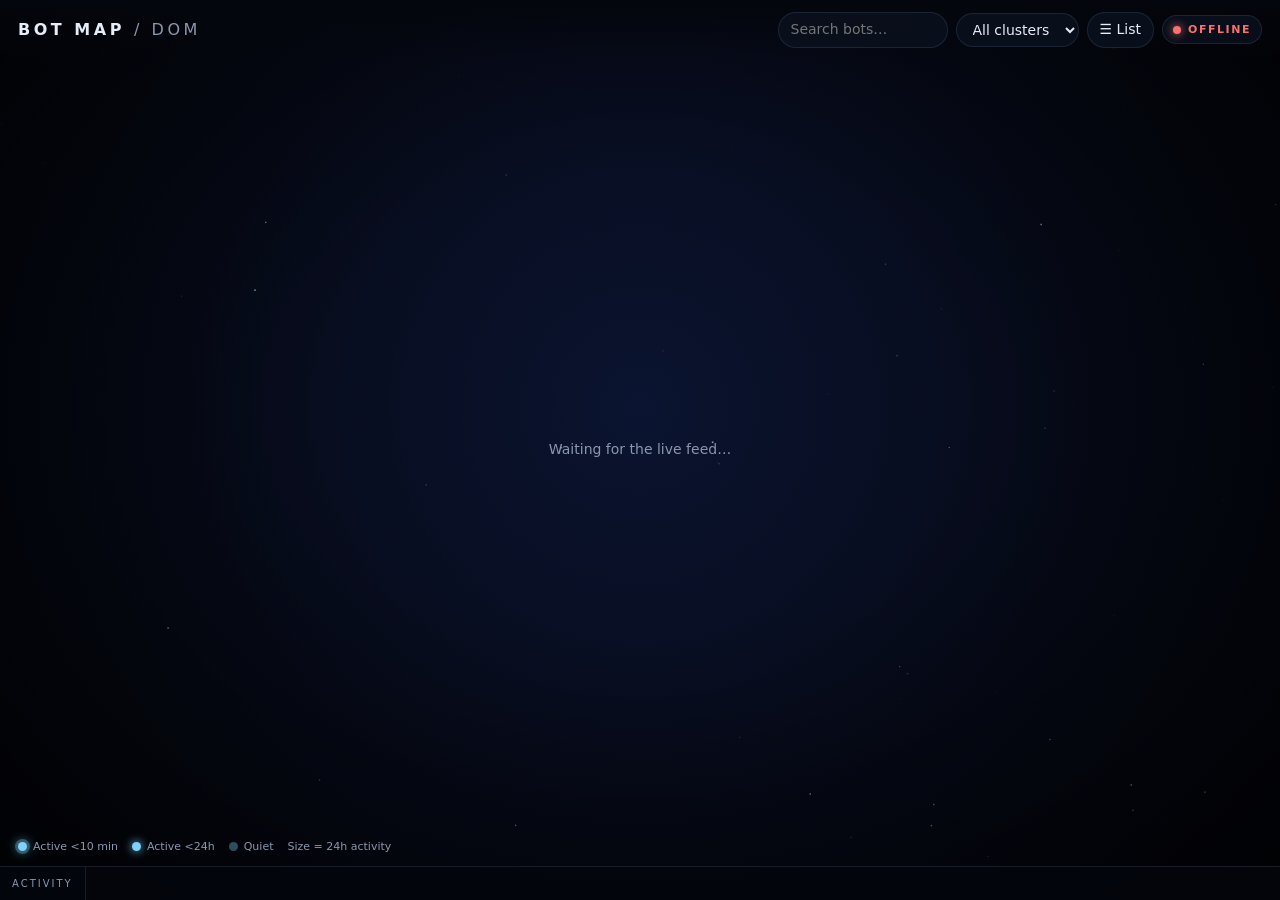
<file: index.html>
<!doctype html>
<html lang="en"><head>
<meta charset="utf-8"><meta name="viewport" content="width=device-width,initial-scale=1,viewport-fit=cover">
<meta name="robots" content="noindex,nofollow,noarchive">
<meta name="theme-color" content="#04060d">
<title>Live Bot Map</title>
<link rel="stylesheet" href="style.css">
</head><body>
<canvas id="stars"></canvas><div class="vignette"></div>
<header>
  <h1>Bot Map <span>/ Dom</span></h1>
  <div class="stats" id="stats"></div>
  <div class="spacer"></div>
  <div class="controls">
    <input id="q" type="search" placeholder="Search bots…" aria-label="Search bots">
    <select id="cluster" aria-label="Cluster filter"><option value="">All clusters</option></select>
    <a class="btn" href="list.html" data-keep>☰ List</a>
    <span class="live" id="live"><i></i>LOADING</span>
  </div>
</header>
<svg id="map" preserveAspectRatio="xMidYMid meet"></svg>
<div class="err" id="msg"></div>
<div id="tip"></div>
<div class="legend"><span class="p"><i></i>Active &lt;10 min</span><span class="g"><i></i>Active &lt;24h</span><span class="d"><i></i>Quiet</span><span>Size = 24h activity</span></div>
<div class="ticker" id="ticker"></div>
<script src="config.js"></script><script src="common.js"></script><script src="stars.js"></script><script src="map.js"></script>
</body></html>
</file>
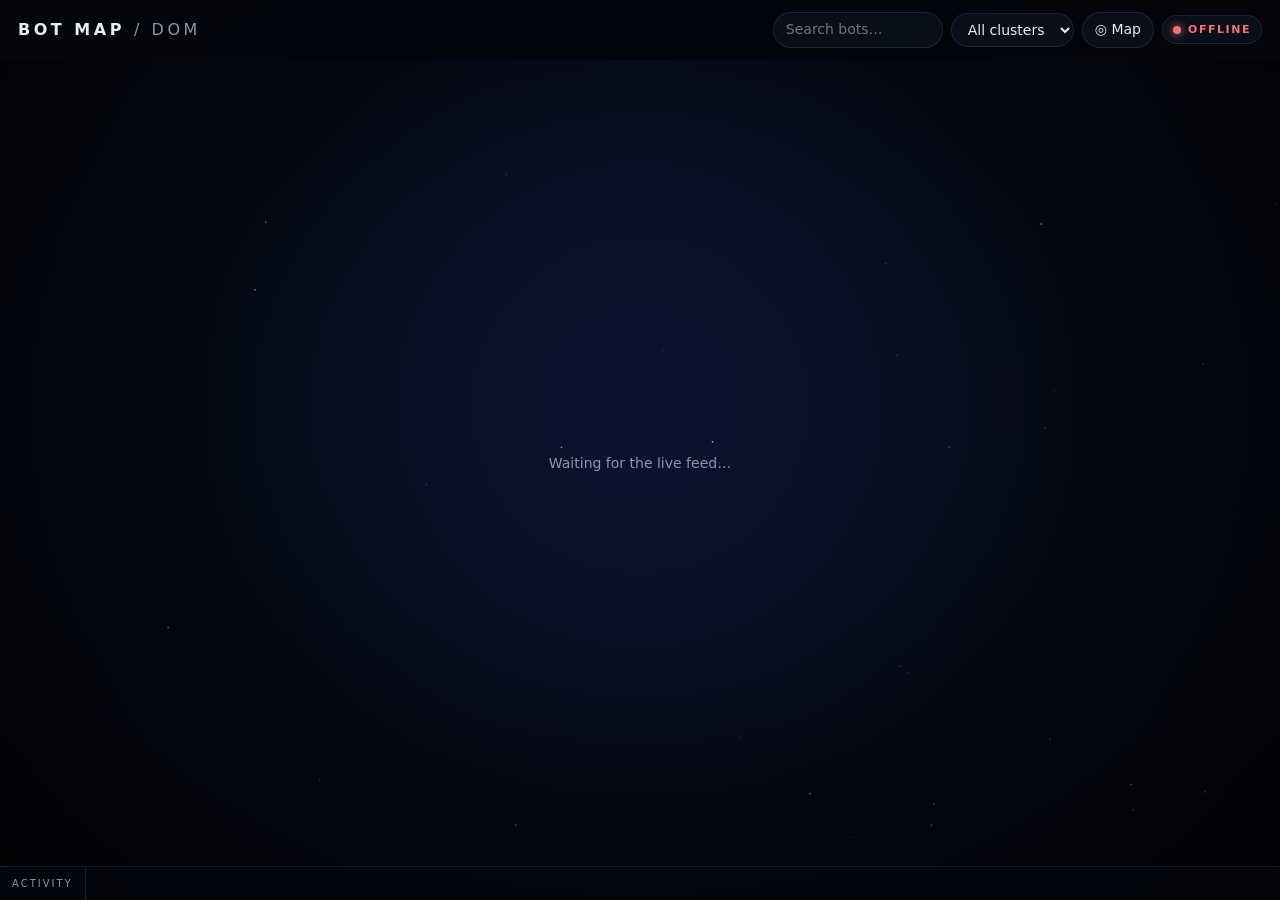
<file: list.html>
<!doctype html>
<html lang="en"><head>
<meta charset="utf-8"><meta name="viewport" content="width=device-width,initial-scale=1,viewport-fit=cover">
<meta name="robots" content="noindex,nofollow,noarchive">
<meta name="theme-color" content="#04060d">
<title>Live Bot Map · List</title>
<link rel="stylesheet" href="style.css">
</head><body class="list">
<canvas id="stars"></canvas><div class="vignette"></div>
<header>
  <h1>Bot Map <span>/ Dom</span></h1>
  <div class="stats" id="stats"></div>
  <div class="spacer"></div>
  <div class="controls">
    <input id="q" type="search" placeholder="Search bots…" aria-label="Search bots">
    <select id="cluster" aria-label="Cluster filter"><option value="">All clusters</option></select>
    <a class="btn" href="./" data-keep>◎ Map</a>
    <span class="live" id="live"><i></i>LOADING</span>
  </div>
</header>
<main id="list"><div class="err" id="msg"></div></main>
<div class="ticker" id="ticker"></div>
<script src="config.js"></script><script src="common.js"></script><script src="stars.js"></script><script src="list.js"></script>
</body></html>
</file>
<file: style.css>
:root{--bg:#04060d;--fg:#e6edf7;--mut:#8a97ad;--line:rgba(140,170,220,.14);--panel:rgba(12,18,32,.72)}
*{box-sizing:border-box}
html,body{margin:0;height:100%;background:var(--bg);color:var(--fg);font:14px/1.4 Inter,ui-sans-serif,system-ui,-apple-system,"Segoe UI",Roboto,sans-serif;overflow:hidden}
body.list{overflow:auto}
#stars{position:fixed;inset:0;width:100%;height:100%;z-index:0}
.vignette{position:fixed;inset:0;pointer-events:none;z-index:1;background:radial-gradient(ellipse at 50% 45%,transparent 35%,rgba(0,0,0,.75) 100%)}
header{position:fixed;top:0;left:0;right:0;z-index:5;display:flex;flex-wrap:wrap;align-items:center;gap:10px 18px;padding:12px 18px;background:linear-gradient(180deg,rgba(4,6,13,.92),rgba(4,6,13,0))}
body.list header{position:sticky;background:rgba(4,6,13,.92);backdrop-filter:blur(8px)}
h1{margin:0;font-size:16px;letter-spacing:.22em;text-transform:uppercase;font-weight:700;white-space:nowrap}
h1 span{color:var(--mut);font-weight:400}
.stats{display:flex;gap:16px}
.stat{display:flex;flex-direction:column;align-items:flex-start}
.stat b{font-size:18px;font-variant-numeric:tabular-nums}
.stat span{font-size:10px;color:var(--mut);text-transform:uppercase;letter-spacing:.12em}
.spacer{flex:1}
.controls{display:flex;gap:8px;align-items:center;flex-wrap:wrap}
input,select,.btn{background:var(--panel);color:var(--fg);border:1px solid var(--line);border-radius:999px;padding:7px 12px;font:inherit;outline:none}
input{width:170px}
input:focus,select:focus{border-color:rgba(120,180,255,.6)}
.btn{text-decoration:none;cursor:pointer;white-space:nowrap}
.btn:hover{border-color:rgba(120,180,255,.6)}
.live{display:inline-flex;align-items:center;gap:7px;font-size:11px;letter-spacing:.14em;font-weight:700;padding:6px 10px;border-radius:999px;border:1px solid var(--line);background:var(--panel);white-space:nowrap}
.live i{width:8px;height:8px;border-radius:50%;background:currentColor;box-shadow:0 0 10px currentColor;animation:blink 1.6s infinite}
.live.ok{color:#4ade80}.live.warn{color:#fbbf24}.live.bad{color:#f87171}.live.bad i{animation:none}
@keyframes blink{50%{opacity:.25}}
#map{position:fixed;left:0;top:0;z-index:2;width:100%;height:100%;touch-action:manipulation}
.edge{stroke-width:1.2;fill:none;opacity:.25}
.edge.on{opacity:.75;stroke-dasharray:4 7;animation:flow 1.2s linear infinite}
.edge.glow{opacity:.45}
@keyframes flow{to{stroke-dashoffset:-22}}
.hub circle.core{fill:#0b1222;stroke-width:2}
.hub text{fill:var(--fg);font-size:15px;font-weight:700;letter-spacing:.16em;text-transform:uppercase;text-anchor:middle;paint-order:stroke;stroke:#04060d;stroke-width:5px}
.hub .halo{opacity:.18;animation:breathe 6s ease-in-out infinite}
@keyframes breathe{50%{opacity:.32}}
.node{cursor:pointer;transition:opacity .5s}
.node .dot{transition:r .8s cubic-bezier(.2,.8,.2,1),opacity .6s}
.node.dim .dot{opacity:.35}
.node.glow .dot{filter:url(#glow)}
.node.pulse .dot{filter:url(#glow2)}
.node .ring{fill:none;stroke-width:2;opacity:0}
.node.pulse .ring{animation:ring 2s ease-out infinite}
@keyframes ring{0%{opacity:.9;transform:scale(1)}100%{opacity:0;transform:scale(2.6)}}
.node .ring,.node .flash{transform-box:fill-box;transform-origin:center}
.node .flash{fill:none;stroke:#fff;stroke-width:3;opacity:0}
.node.bump .flash{animation:ring 1.2s ease-out 2}
.node text{fill:var(--fg);font-size:13px;text-anchor:middle;paint-order:stroke;stroke:#04060d;stroke-width:4px;pointer-events:none}
.node.dim text{fill:var(--mut)}
.node.faded,.edge.faded,.hub.faded{opacity:.08!important}
.node:hover .dot{stroke:#fff;stroke-width:2}
#tip{position:fixed;z-index:8;max-width:300px;padding:12px 14px;border-radius:12px;background:rgba(10,15,28,.94);border:1px solid var(--line);box-shadow:0 10px 40px rgba(0,0,0,.6);pointer-events:none;opacity:0;transform:translateY(6px);transition:opacity .15s,transform .15s}
#tip.show{opacity:1;transform:none}
#tip h3{margin:0 0 2px;font-size:15px}
#tip .cl{font-size:11px;letter-spacing:.12em;text-transform:uppercase}
#tip p{margin:8px 0;color:#c7d2e4}
#tip dl{display:grid;grid-template-columns:auto 1fr;gap:3px 10px;margin:0;font-size:12px}
#tip dt{color:var(--mut)}#tip dd{margin:0}
.ticker{position:fixed;left:0;right:0;bottom:0;z-index:5;height:34px;overflow:hidden;border-top:1px solid var(--line);background:rgba(4,6,13,.85);display:flex;align-items:center}
.ticker::before{position:relative;z-index:2;content:"ACTIVITY";flex:none;padding:0 12px;font-size:10px;letter-spacing:.2em;color:var(--mut);border-right:1px solid var(--line);height:100%;display:flex;align-items:center;background:rgba(4,6,13,.95);z-index:1}
.tk-track{display:flex;white-space:nowrap;animation:scroll 70s linear infinite}
.ticker:hover .tk-track{animation-play-state:paused}
@keyframes scroll{to{transform:translateX(-50%)}}
.tk{display:inline-flex;align-items:center;gap:7px;padding:0 22px;color:#c7d2e4;font-size:12px}
.tk i{width:7px;height:7px;border-radius:50%}
.legend{position:fixed;left:18px;bottom:46px;z-index:5;display:flex;gap:14px;font-size:11px;color:var(--mut)}
.legend span{display:inline-flex;align-items:center;gap:6px}
.legend i{width:9px;height:9px;border-radius:50%;background:#7dd3fc}
.legend .p i{box-shadow:0 0 0 3px rgba(125,211,252,.3),0 0 12px #7dd3fc}.legend .g i{box-shadow:0 0 10px #7dd3fc}.legend .d i{opacity:.35}
.err{position:fixed;top:50%;left:50%;transform:translate(-50%,-50%);z-index:6;color:var(--mut)}
/* list view */
main{position:relative;z-index:2;padding:14px 18px 60px;max-width:1200px;margin:0 auto}
.group h2{font-size:12px;letter-spacing:.2em;text-transform:uppercase;margin:22px 0 10px;display:flex;align-items:center;gap:8px}
.group h2 i{width:10px;height:10px;border-radius:50%}
.cards{display:grid;grid-template-columns:repeat(auto-fill,minmax(260px,1fr));gap:12px}
.card{background:var(--panel);border:1px solid var(--line);border-radius:14px;padding:14px;position:relative;overflow:hidden;transition:border-color .4s,box-shadow .4s}
.card.pulse{box-shadow:0 0 0 1px var(--c),0 0 24px -6px var(--c)}
.card.dim{opacity:.6}
.card h3{margin:0 0 4px;font-size:15px;display:flex;align-items:center;gap:8px}
.card h3 i{width:9px;height:9px;border-radius:50%;background:var(--c)}
.card.pulse h3 i{animation:blink 1.2s infinite;box-shadow:0 0 10px var(--c)}
.card p{margin:6px 0 10px;color:#c7d2e4;font-size:13px}
.card .meta{display:flex;gap:12px;font-size:12px;color:var(--mut);flex-wrap:wrap}
.card .meta b{color:var(--fg);font-weight:600}
.card.bump{animation:cardbump 1.4s}
@keyframes cardbump{30%{border-color:#fff}}
@media (max-width:720px){
  header{padding:10px 12px;gap:8px 12px}
  h1{font-size:13px;letter-spacing:.14em}
  .stats{gap:12px;order:3;width:100%;justify-content:space-between}
  .stat b{font-size:16px}
  .controls{order:4;width:100%}
  input{flex:1;width:auto;min-width:0}
  .legend{display:none}
}

#map.portrait .node text{font-size:13px}
#map.portrait .hub text{font-size:14px}
</file>
